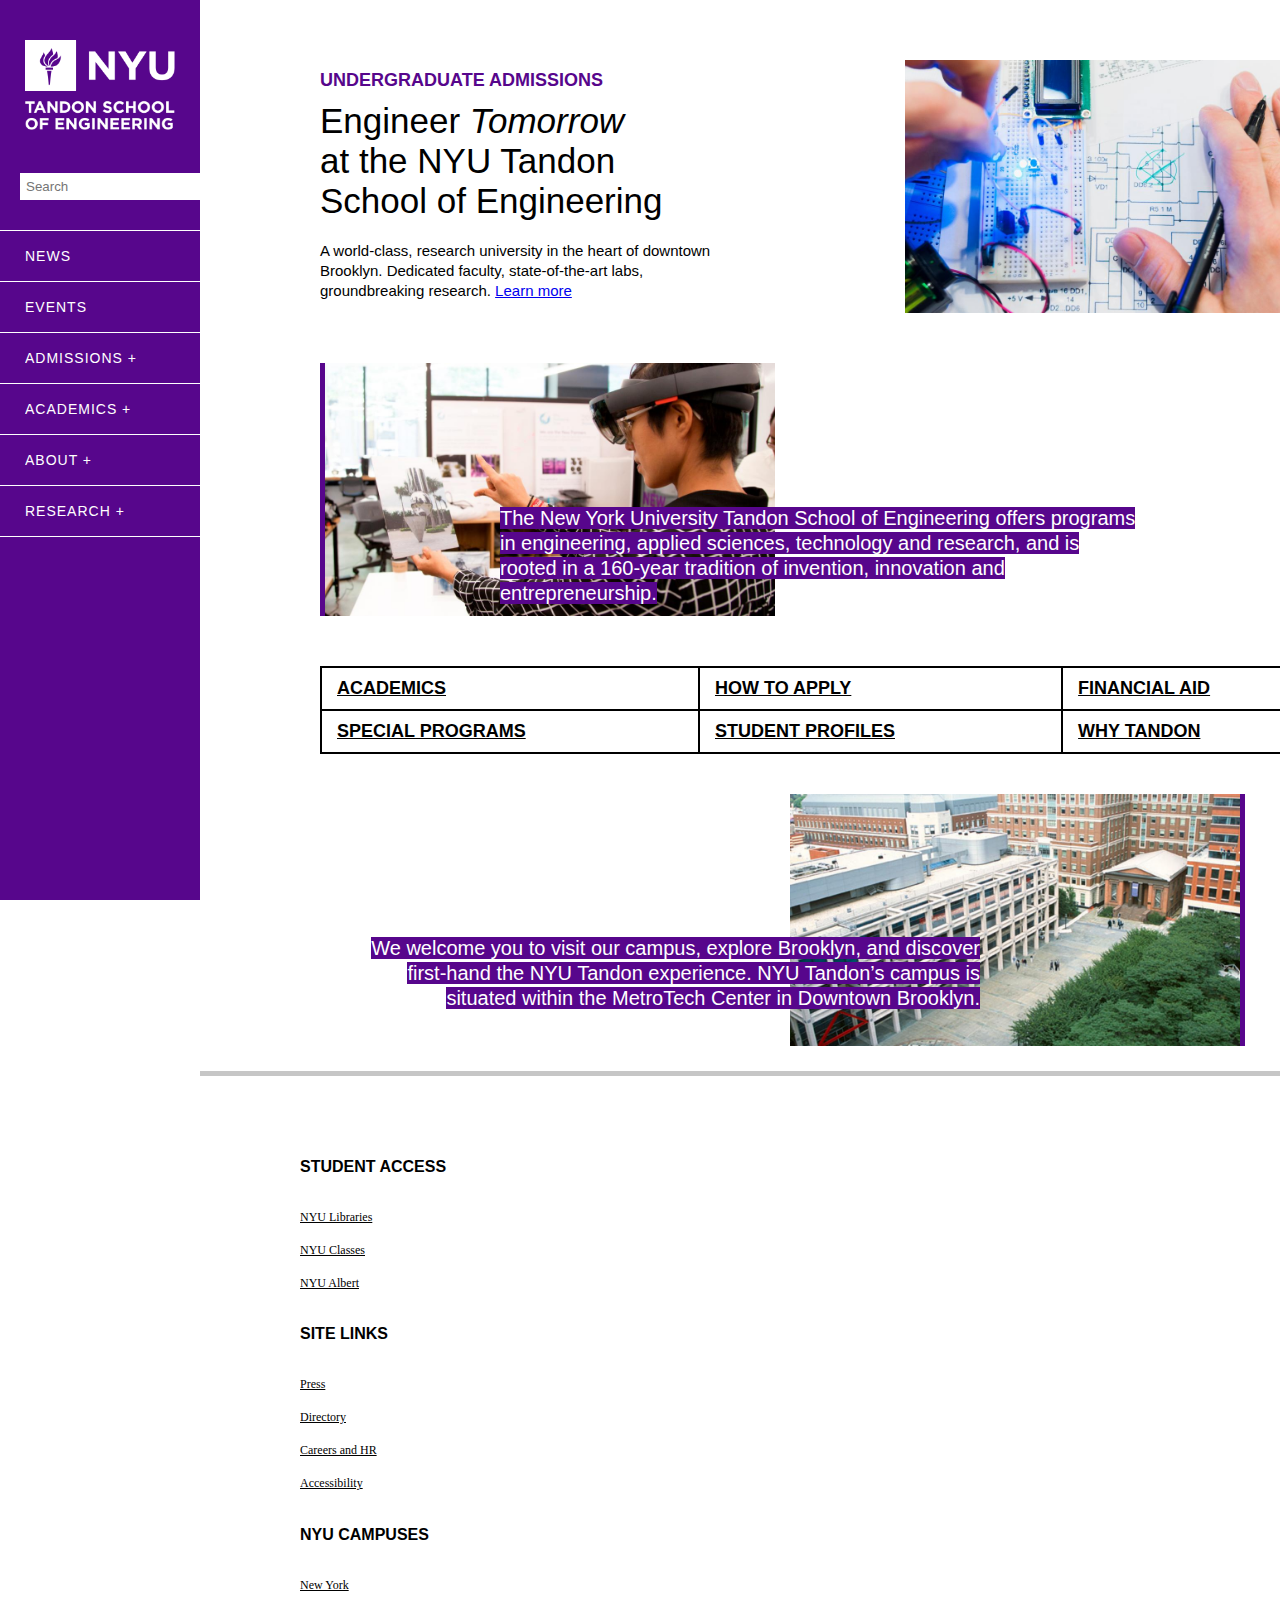
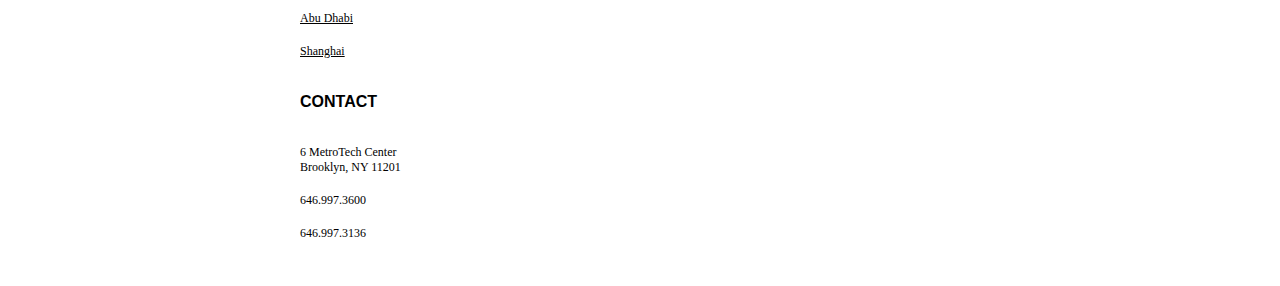
<file: admissions/index.html>
<!DOCTYPE html>
<html>
<head>
	<title>Admissions | NYU Tandon School of Engineering</title>
	<meta charset="utf-8">
    <meta name="viewport" content="width=device-width, initial-scale=1, shrink-to-fit=no">

    <link rel="stylesheet" href="https://stackpath.bootstrapcdn.com/bootstrap/4.1.0/css/bootstrap.min.css" integrity="sha384-9gVQ4dYFwwWSjIDZnLEWnxCjeSWFphJiwGPXr1jddIhOegiu1FwO5qRGvFXOdJZ4" crossorigin="anonymous">
	<link rel="stylesheet" href="../css/admissions.css">
    <link rel="stylesheet" href="https://use.fontawesome.com/releases/v5.0.10/css/all.css" integrity="sha384-+d0P83n9kaQMCwj8F4RJB66tzIwOKmrdb46+porD/OvrJ+37WqIM7UoBtwHO6Nlg" crossorigin="anonymous">
</head>
<body>
	<header>
        <a href="../index.html"><img src="../images/NYU_Tandon_logo.png" width="150px"></a>
        <div class="search">
          <input type="text" placeholder="Search">
        </div>
        <nav>
            <ul>
                <hr noshade />
                <li><a href="#">News</a></li>
                <hr noshade />
                <li><a href="#">Events</a></li>
                <hr noshade />
                <li><div class="dropdown">
                <button class="dropdown-btn">Admissions +</button>
                <div class="dropdown-container">
                  <a href="index.html">Undergraduate</a>
                  <a href="#">Graduate</a>
                  <a href="#">Tandon Online</a>
                  <a href="#">Financial Aid</a>
                </div></div></li>
                <hr noshade />
                <li><div class="dropdown">
                <button class="dropdown-btn">Academics +</button>
                <div class="dropdown-container">
                  <a href="#">Majors & Programs</a>
                  <a href="#">Minors</a>
                  <a href="#">Departments</a>
                  <a href="#">Honors Program</a>
                  <a href="#">BS/MS Program</a>
                  <a href="#">Study Abroad</a>
                  <a href="#">Online Learning</a>
                </div></div></li>
                <hr noshade />
                <li><div class="dropdown">
                <button class="dropdown-btn">About +</button>
                <div class="dropdown-container">
                  <a href="#">Explore Tandon</a>
                  <a href="#">Year in Review</a>
                  <a href="#">History</a>
                  <a href="#">Administration</a>
                  <a href="#">Giving to Tandon</a>
                </div></div></li>
                <hr noshade />
                <li><div class="dropdown">
                <button class="dropdown-btn">Research +</button>
                <div class="dropdown-container">
                  <a href="#">Labs & Groups</a>
                  <a href="#">Student Work</a>
                  <a href="#">Future Labs</a>
                  <a href="#">K-12 STEM</a>
                  <a href="#">MakerSpace</a>
                  <a href="#">Veteran Support</a>
                </div></div></li>
                <hr noshade />
            </ul>
        </nav>
        <div class="ext">
            <a href="https://www.facebook.com/nyutandon"><i class="fab fa-facebook-square"></i></a>
            <a href="https://twitter.com/NYUTandon"><i class="fab fa-twitter-square"></i></a>
            <a href="https://www.instagram.com/NYUTandon/"><i class="fab fa-instagram"></i></a>
            <a href="https://www.youtube.com/channel/UCbQFE_SZsfNTg4J1Os1JNHQ"><i class="fab fa-youtube-square"></i></a>
        </div>

        <script>
        var dropdown = document.getElementsByClassName("dropdown-btn");
        var i;

        for (i = 0; i < dropdown.length; i++) {
          dropdown[i].addEventListener("click", function() {
            this.classList.toggle("active");
            var dropdownContent = this.nextElementSibling;
            if (dropdownContent.style.display === "block") {
              dropdownContent.style.display = "none";
            } else {
              dropdownContent.style.display = "block";
            }
          });
        }
        </script>
    </header>

    <main>
    	<div class="content clearfix">
    		<div class="headline">Undergraduate Admissions</div>
    		<div class="quote">Engineer <i>Tomorrow</i><br>at the NYU Tandon<br>School of Engineering</div>
    		<p>A world-class, research university in the heart of downtown Brooklyn. Dedicated faculty, state-of-the-art labs, groundbreaking research. <a href="#">Learn more</a></p>
    	</div>
    	<img class="side_img" src="../images/admissions1.jpg" />
    	
    	<div class="admission-chart clearfix">
    		<img src="../images/admissions2.jpg" />
    		<p><span style="background-color: #57068c">The New York University Tandon School of Engineering offers programs in engineering, applied sciences, technology and research, and is rooted in a 160-year tradition of invention, innovation and entrepreneurship.</span></p>
        	<table>
    		  <tr>
    		    <td><a href="#">Academics</a></td>
    		    <td><a href="#">How to Apply</a></td> 
    		    <td><a href="#">Financial Aid</a></td>
    		  </tr>
    		  <tr>
    		    <td><a href="#">Special Programs</a></td>
    		    <td><a href="#">Student Profiles</a></td> 
    		    <td><a href="#">Why Tandon</a></td>
    		  </tr>
    		</table>
        </div>
        
        <div class="imageswords clearfix">
            <img src="../images/admissions3.jpg" />
            <p><span style="background-color: #57068c">We welcome you to visit our campus, explore Brooklyn, and discover first-hand the NYU Tandon experience. NYU Tandon’s campus is situated within the MetroTech Center in Downtown Brooklyn.</span></p>
        </div>
</main>

    <footer>
      <div class="row">
        <div class="col-sm-3">
          <h4>Student Access</h4>
          <p><a href="#">NYU Libraries</a></p>
          <p><a href="#">NYU Classes</a></p>
          <p><a href="#">NYU Albert</a></p>
        </div>
        <div class="col-sm-3">
          <h4>Site Links</h4>
          <p><a href="#">Press</a></p>
          <p><a href="#">Directory</a></p>
          <p><a href="#">Careers and HR</a></p>
          <p><a href="#">Accessibility</a></p>
        </div>
        <div class="col-sm-3">
          <h4>NYU Campuses</h4>
          <p><a href="#">New York</a></p>
          <p><a href="#">Abu Dhabi</a></p>
          <p><a href="#">Shanghai</a></p>
        </div>
        <div class="col-sm-3">
          <h4>Contact</h4>
          <p>6 MetroTech Center<br>Brooklyn, NY 11201</p>
          <p>646.997.3600</p>
          <p>646.997.3136</p>
        </div>
      </div>
    </footer>
</body>
</html>
</file>
<file: css/admissions.css>
@import url("nav.css");

.clearfix::after {
	content: "";
	clear: both;
	display: block;
}

main {
	background-color: white;
	width: 100%;
	padding: 0 0 0 200px;
	margin: 0 auto;
	font-size: 18px;
	font-family: "Gotham", sans-serif;
}

.content {
	float: left;
}

main img {
	width: 450px;
}

table {
    border-collapse: collapse;
    width: 80%;
    margin: 0 120px 40px;
    text-transform: uppercase;
    font-weight: 800;
}

table, td {
    border: 2px solid black;
    padding: 10px 15px;
}

table a {
	color: black;
}

table a:hover {
	color: #57068c;
	text-decoration: none;
}

.headline {
	font-size: 18px;
	font-weight: bold;
	text-transform: uppercase;
	margin: 70px 0 0 120px;
	color: #57068c;
}

.quote {
	font-size: 35px;
	margin: 10px 0 0 120px;
	line-height: 40px;
}

.content p {
	font-size: 15px;
	margin: 20px 0 0 120px;
	width: 400px;
	line-height: 20px;
}

.side_img {
	float: right;
	margin: 60px 120px 0 0;
	border-right: 5px #57068c solid;
}

.admission-chart {
	float: left;
	width: 100%;
}

.admission-chart img {
	margin: 50px 0 0 120px;
	border-left: 5px #57068c solid;
}

.admission-chart p {
	margin: -115px 0 60px 300px;
	font-size: 20px;
	color: white;
	line-height: 25px;
	font-weight: 100;
	width: 50%;
}

.imageswords img {
	margin: 0 0 0 590px;
	border-right: 5px #57068c solid;
}

.imageswords p {
	margin: -115px 0 60px 140px;
	font-size: 20px;
	color: white;
	line-height: 25px;
	font-weight: 100;
	width: 50%;
	text-align: right;
}

footer {
	margin: 0 0 0 200px;	
}

footer p {
	padding: 3px 0;
}
</file>
